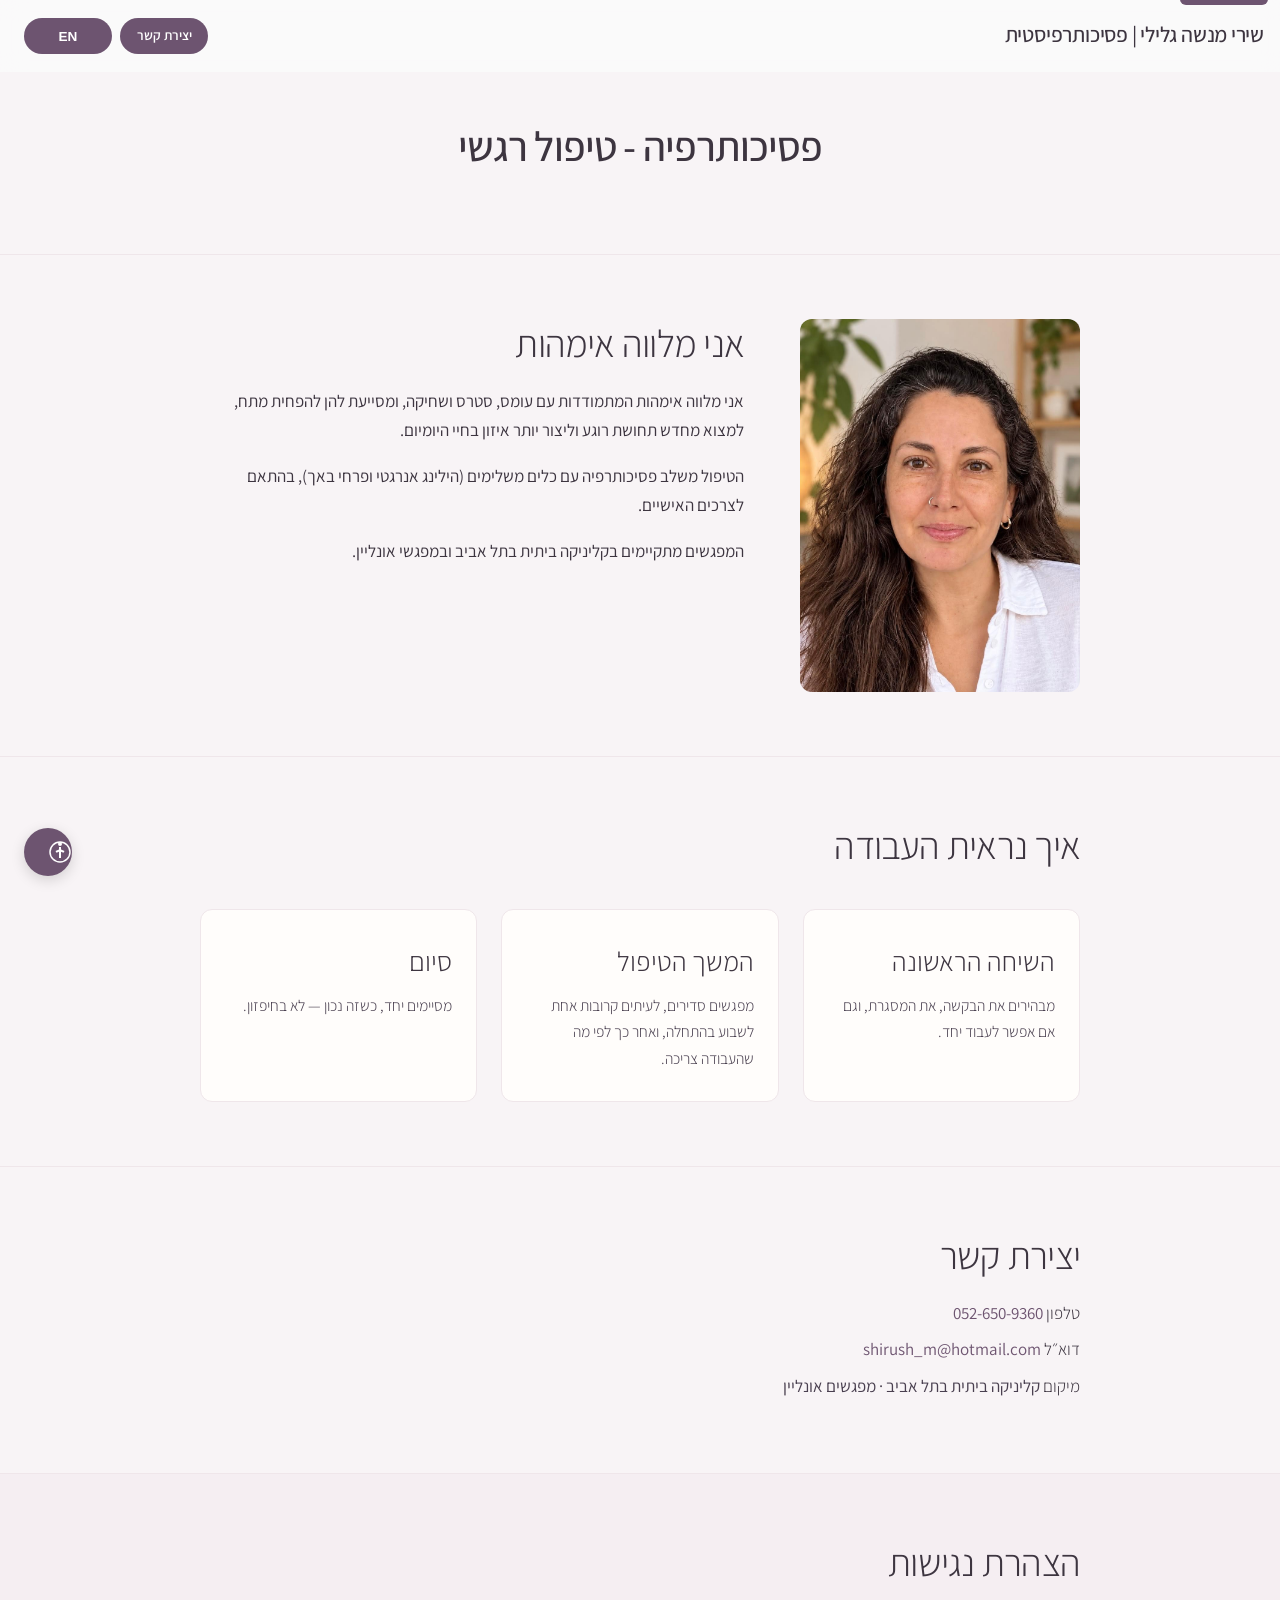
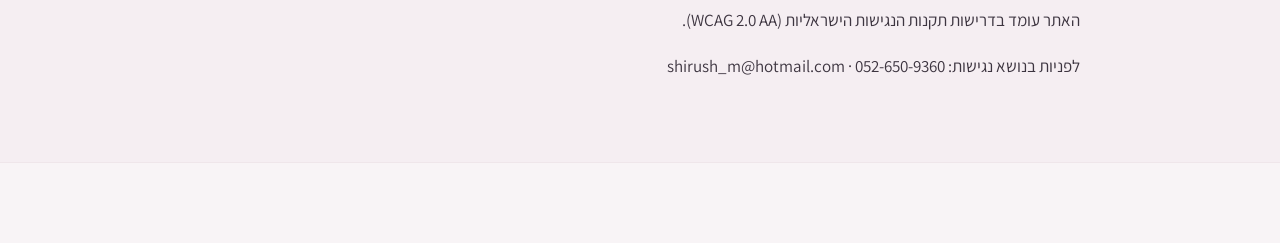
<file: index.html>
<!DOCTYPE html>
<html lang="he" dir="rtl">
<head>
  <meta charset="UTF-8" />
  <meta name="viewport" content="width=device-width, initial-scale=1" />
  <title>שירי מנשה גלילי — פסיכותרפיסטית</title>
  <meta name="description" content="שירי מנשה גלילי — פסיכותרפיסטית. ליווי אימהות בהתמודדות עם עומס, סטרס ושחיקה. קליניקה ביתית בתל אביב ומפגשים אונליין." />
  <link rel="preconnect" href="https://fonts.googleapis.com" />
  <link rel="preconnect" href="https://fonts.gstatic.com" crossorigin />
  <link href="https://fonts.googleapis.com/css2?family=Assistant:wght@300;400;500&family=Frank+Ruhl+Libre:wght@300;400;500&display=swap" rel="stylesheet" />
  <link rel="stylesheet" href="css/styles.css" />
</head>
<body>
  <div id="lang-announce" aria-live="polite" class="sr-only"></div>
  <a class="skip-link" href="#main">דלג לתוכן</a>
  <a class="a11y-fab" href="#accessibility" aria-label="הצהרת נגישות" title="הצהרת נגישות">
    <svg xmlns="http://www.w3.org/2000/svg" width="24" height="24" viewBox="0 0 24 24" fill="currentColor" aria-hidden="true">
      <path d="M12 2a2 2 0 1 1 0 4 2 2 0 0 1 0-4zm-1 5h2v2.5l3.5 1.5-1 1.8-2.5-1V18h-2v-6.2l-2.5 1-1-1.8L11 9.5V7z"/>
      <circle cx="12" cy="12" r="10" fill="none" stroke="currentColor" stroke-width="1.5"/>
    </svg>
  </a>

  <header class="site-header" role="banner">
    <div class="wrap header-inner">
      <a class="brand" href="#top">
        <span class="brand-name" data-i18n="brand">שירי מנשה גלילי | פסיכותרפיסטית</span>
      </a>
      <button class="lang-toggle" type="button" aria-label="החלף שפה">EN</button>
      <a class="lang-toggle" href="#contact" data-i18n="ctaContact">יצירת קשר</a>
    </div>
  </header>

  <main id="main" role="main">
    <!-- Hero -->
    <section id="top" class="hero">
      <div class="wrap">
        <h1 data-i18n="heroTitle">פסיכותרפיה - טיפול רגשי</h1>
      </div>
    </section>

    <!-- About -->
    <section id="about">
      <div class="wrap split">
        <img src="images/therapist.jpg" alt="שירי מנשה גלילי" />
        <div>
          <h2 class="section-title" data-i18n="aboutTitle">אני מלווה אימהות</h2>
          <p data-i18n="aboutP1">אני מלווה אימהות המתמודדות עם עומס, סטרס ושחיקה, ומסייעת להן להפחית מתח, למצוא מחדש תחושת רוגע וליצור יותר איזון בחיי היומיום.</p>
          <p data-i18n="aboutP2">הטיפול משלב פסיכותרפיה עם כלים משלימים (הילינג אנרגטי ופרחי באך), בהתאם לצרכים האישיים.</p>
          <p data-i18n="aboutP3">המפגשים מתקיימים בקליניקה ביתית בתל אביב ובמפגשי אונליין.</p>
        </div>
      </div>
    </section>

    <!-- Services -->
    <section id="services">
      <div class="wrap">
        <h2 class="section-title" data-i18n="svcTitle">איך נראית העבודה</h2>
        <div class="cards">
          <article class="card">
            <h3 data-i18n="svc1Title">השיחה הראשונה</h3>
            <p data-i18n="svc1Text">מבהירים את הבקשה, את המסגרת, וגם אם אפשר לעבוד יחד.</p>
          </article>
          <article class="card">
            <h3 data-i18n="svc2Title">המשך הטיפול</h3>
            <p data-i18n="svc2Text">מפגשים סדירים, לעיתים קרובות אחת לשבוע בהתחלה, ואחר כך לפי מה שהעבודה צריכה.</p>
          </article>
          <article class="card">
            <h3 data-i18n="svc3Title">סיום</h3>
            <p data-i18n="svc3Text">מסיימים יחד, כשזה נכון — לא בחיפזון.</p>
          </article>
        </div>
      </div>
    </section>

    <!-- Contact -->
    <section id="contact">
      <div class="wrap">
        <h2 class="section-title" data-i18n="contactTitle">יצירת קשר</h2>
        <p class="meta"><strong data-i18n="labelPhone">טלפון</strong> <a href="tel:0526509360">052-650-9360</a></p>
        <p class="meta"><strong data-i18n="labelEmail">דוא״ל</strong> <a href="mailto:shirush_m@hotmail.com">shirush_m@hotmail.com</a></p>
        <p class="meta"><strong data-i18n="labelLocation">מיקום</strong> <span data-i18n="locationText">קליניקה ביתית בתל אביב · מפגשים אונליין</span></p>
      </div>
    </section>

    <!-- Accessibility -->
    <section id="accessibility">
      <div class="wrap">
        <h2 class="section-title" data-i18n="a11yTitle">הצהרת נגישות</h2>
        <p data-i18n="a11yP1">האתר עומד בדרישות תקנות הנגישות הישראליות (WCAG 2.0 AA).</p>
        <p data-i18n="a11yP2">לפניות בנושא נגישות: <a href="tel:0526509360">052-650-9360</a> · <a href="mailto:shirush_m@hotmail.com">shirush_m@hotmail.com</a></p>
      </div>
    </section>
  </main>

  <footer class="site-footer" role="contentinfo"></footer>
  <script src="js/main.js"></script>
</body>
</html>
</file>
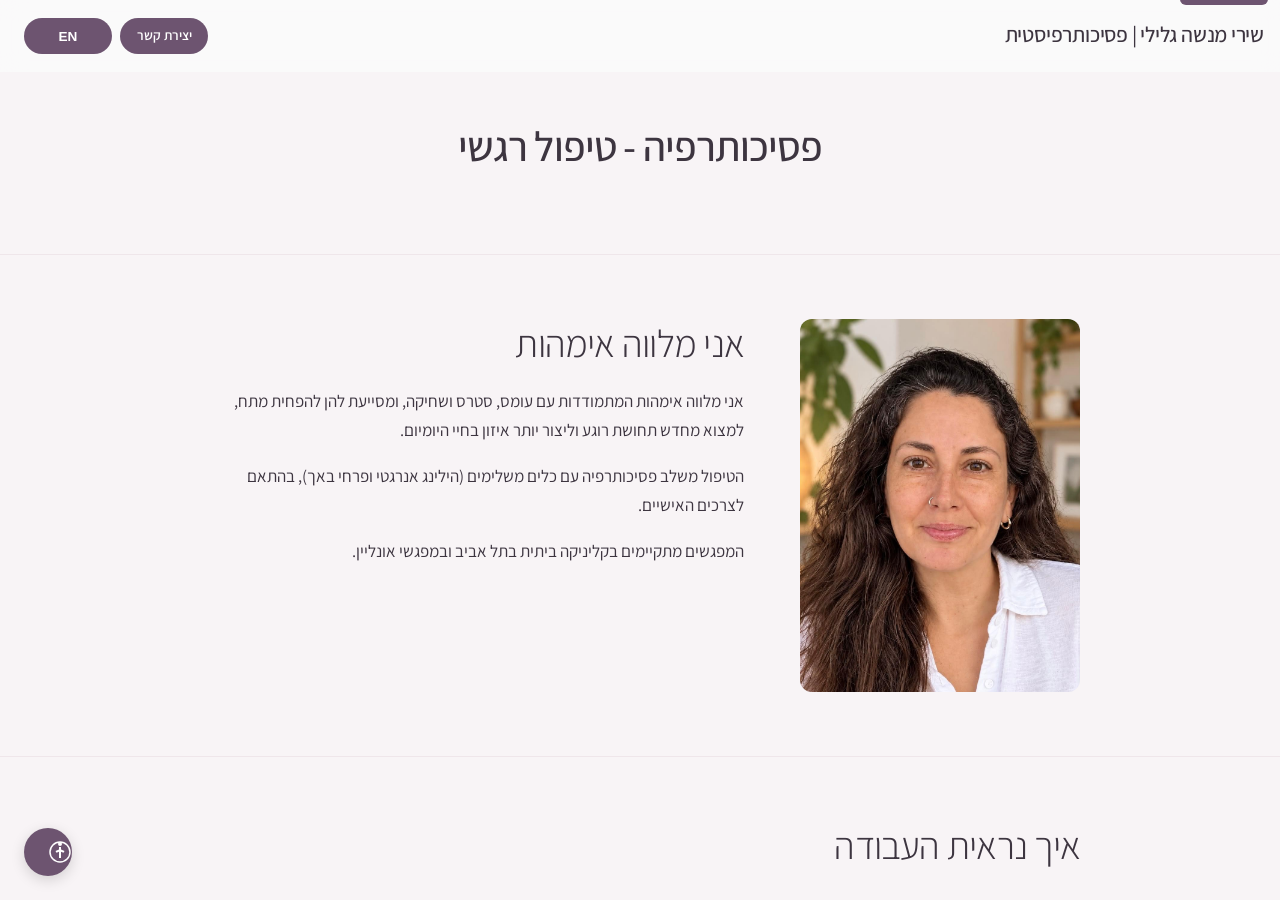
<file: about.html>
<!DOCTYPE html>
<html lang="he" dir="rtl">
<head>
  <meta charset="UTF-8" />
  <meta http-equiv="refresh" content="0;url=index.html" />
  <title>מעבר לאתר</title>
</head>
<body>
  <p>מעבר ל<a href="index.html">עמוד הראשי</a>...</p>
</body>
</html>
</file>
<file: css/styles.css>
:root {
  --bg: #f8f4f6;
  --surface: #fffdfb;
  --ink: #3d3540;
  --ink-soft: #4a4050;
  --muted: #5c5360;
  --line: #efe6ea;
  --accent: #6d5470;
  --accent-soft: #f5eef2;
  --radius: 12px;
  --sans: "Assistant", "Heebo", system-ui, sans-serif;
  --serif: "Assistant", "Heebo", system-ui, sans-serif;
}

*, *::before, *::after { box-sizing: border-box; }

html { scroll-behavior: smooth; }

body {
  margin: 0;
  font-family: var(--sans);
  font-size: 17px;
  line-height: 1.7;
  color: var(--ink);
  background: var(--bg);
}

img { max-width: 100%; display: block; }

a { color: var(--accent); text-decoration: none; }
a:hover { text-decoration: underline; }

.wrap {
  width: min(920px, calc(100% - 80px));
  margin: 0 auto;
  padding-left: 20px;
  padding-right: 20px;
}

/* Header */
.site-header {
  position: sticky;
  top: 0;
  z-index: 20;
  background: rgba(250,250,250,.92);
  backdrop-filter: blur(12px);
  border-bottom: none;
}

.header-inner {
  display: flex;
  align-items: center;
  justify-content: flex-start;
  height: 72px;
}

.brand {
  display: flex;
  align-items: center;
  gap: 12px;
  text-decoration: none;
  color: inherit;
}

.brand-name {
  font-family: var(--sans);
  font-size: 1.35rem;
  font-weight: 500;
  letter-spacing: -0.01em;
}

.nav {
  display: flex;
  gap: 28px;
}

.nav a {
  color: var(--ink-soft);
  font-size: .95rem;
  text-decoration: none;
}

.nav a:hover { color: var(--ink); }

.menu-btn { display: none; }

/* Sections */
section {
  padding: 64px 0;
  scroll-margin-top: 80px;
}

section + section { border-top: 1px solid var(--line); }

.kicker {
  font-size: .8rem;
  letter-spacing: .12em;
  text-transform: uppercase;
  color: var(--accent);
  margin: 0 0 12px;
  font-weight: 300;
}

h1, h2, .section-title {
  font-family: var(--sans);
  font-weight: 300;
  letter-spacing: -0.02em;
  line-height: 1.25;
  margin: 0 0 20px;
}

h1 { font-size: clamp(2.4rem, 5vw, 3.4rem); }
h2, .section-title { font-size: clamp(1.8rem, 3.5vw, 2.4rem); }
h3 { font-size: 1.7rem; margin: 0 0 8px; }

.lede, .section-intro {
  font-size: 1.7rem;
  color: var(--ink-soft);
  max-width: 58ch;
  margin: 0 0 28px;
}

/* Hero */
.hero {
  padding: 48px 0 40px;
  text-align: center;
}

.hero .wrap { max-width: 680px; }

.hero-actions {
  display: flex;
  gap: 12px;
  justify-content: flex-start;
  margin-top: 32px;
}

.btn {
  display: inline-block;
  padding: 12px 22px;
  border-radius: 999px;
  font-weight: 300;
  text-decoration: none;
  font-size: .95rem;
}

.btn-primary {
  background: var(--accent);
  color: #fff;
}

.btn-primary:hover { background: #4a3d66; text-decoration: none; }

.btn-ghost {
  border: 1px solid var(--line);
  color: var(--ink);
  background: transparent;
}

.btn-ghost:hover { background: var(--accent-soft); text-decoration: none; }

/* About */
.split {
  display: grid;
  grid-template-columns: 280px 1fr;
  gap: 56px;
  align-items: start;
}

.split img {
  border-radius: var(--radius);
  width: 100%;
  aspect-ratio: 3/4;
  object-fit: cover;
}

/* Cards */
.cards {
  display: grid;
  grid-template-columns: repeat(3, 1fr);
  gap: 24px;
  margin-top: 40px;
}

.card {
  background: var(--surface);
  border: 1px solid var(--line);
  border-radius: var(--radius);
  padding: 28px 24px;
}

.card p { margin: 0; color: var(--ink-soft); font-size: .98rem; }

/* Contact */
.contact-grid {
  display: grid;
  grid-template-columns: 1fr 1fr;
  gap: 64px;
  align-items: start;
}

.meta { margin: 8px 0; color: var(--ink-soft); }
.meta strong { color: var(--ink); font-weight: 300; }

.form {
  display: flex;
  flex-direction: column;
  gap: 16px;
}

.form label { display: flex; flex-direction: column; gap: 6px; font-size: .9rem; color: var(--ink-soft); }

.form input, .form textarea {
  padding: 12px 14px;
  border: 1px solid var(--line);
  border-radius: 8px;
  font: inherit;
  background: #ffffff;
}

.form textarea { min-height: 120px; resize: vertical; }

.note { font-size: .85rem; color: var(--muted); margin: 0; }

/* Accessibility */
#accessibility { background: var(--accent-soft); }

/* Footer */
.site-footer {
  border-top: 1px solid var(--line);
  padding: 40px 0;
  font-size: .9rem;
  color: var(--muted);
}

.footer-grid {
  display: flex;
  justify-content: flex-start;
  align-items: center;
}

/* Skip link & focus */
.skip-link {
  position: absolute;
  top: -40px;
  right: 12px;
  background: var(--accent);
  color: #fff;
  padding: 8px 14px;
  z-index: 100;
  border-radius: 6px;
}
.skip-link:focus { top: 12px; }

:focus-visible {
  outline: 2px solid var(--accent);
  outline-offset: 3px;
}

/* Floating a11y */
.a11y-fab {
  position: fixed;
  bottom: 24px;
  left: 24px;
  z-index: 40;
  width: 48px;
  height: 48px;
  border-radius: 50%;
  background: var(--accent);
  color: #fff;
  display: flex;
  align-items: center;
  justify-content: flex-start;
  box-shadow: 0 4px 14px rgba(0,0,0,.15);
}
.a11y-fab:hover { transform: scale(1.06); }

/* Reduced motion */
@media (prefers-reduced-motion: reduce) {
  html { scroll-behavior: auto; }
  * { transition: none !important; }
}

/* Mobile */
@media (max-width: 760px) {
  .nav { display: none; }
  .nav.open {
    display: flex;
    flex-direction: column;
    position: absolute;
    top: 72px;
    left: 0; right: 0;
    background: var(--bg);
    padding: 20px 24px;
    border-bottom: none;
    gap: 16px;
  }
  .menu-btn {
    display: block;
    background: none;
    border: 0;
    font-size: 1.4rem;
    cursor: pointer;
  }
  .split, .cards, .contact-grid, .footer-grid {
    grid-template-columns: 1fr;
    gap: 32px;
  }
  .split img { max-width: 240px; }
  section { padding: 72px 0; }
  .hero { padding: 80px 0 60px; }
}

.lang-toggle {
  position: absolute;
  top: 20px;
  left: 20px;
  background: transparent;
  border: 1px solid var(--line);
  border-radius: 999px;
  padding: 6px 12px;
  font-size: .85rem;
  font-weight: 300;
  color: var(--ink-soft);
  cursor: pointer;
}
.lang-toggle:hover { background: var(--accent-soft); }

/* Keep hero title on one line */
.hero h1 {
  font-weight: 600;
  white-space: nowrap;
  display: inline-block;
  padding-bottom: 8px;
  margin-bottom: 28px;
  font-weight: 500;
  font-size: clamp(1.8rem, 4vw, 2.6rem);
}


.site-header .wrap {
  display: flex;
  justify-content: flex-end;
  direction: ltr; /* force physical right */
}
.site-header .brand {
  direction: rtl;
  margin-right: 0;
  margin-left: auto;
}

.lang-toggle {
  position: static;
  margin-left: 8px;
}
.header-inner {
  position: relative;
}



.lang-toggle,
a.lang-toggle {
  min-width: 88px;
  height: 36px;
  padding: 0 14px;
  display: inline-flex;
  align-items: center;
  justify-content: center;
  font-size: .85rem;
  box-sizing: border-box;
}


/* Top-left buttons: language + contact */
.lang-toggle,
a.lang-toggle {
  position: fixed;
  top: 18px;
  z-index: 60;
  min-width: 88px;
  height: 36px;
  padding: 0 14px;
  display: inline-flex;
  align-items: center;
  justify-content: center;
  font-size: .85rem;
  font-weight: 600;
  background: var(--accent);
  color: #fff;
  border: none;
  border-radius: 999px;
  text-decoration: none;
  box-sizing: border-box;
}
.lang-toggle { left: 16px; }
a.lang-toggle { left: 112px; }
.lang-toggle:hover,
a.lang-toggle:hover { background: #9a7694; }

/* About section flips when English */
#about .split.ltr-layout {
  direction: ltr;
}
#about .split.ltr-layout > div {
  direction: ltr;
  text-align: left;
}

/* Shift content to the left when English */


body.lang-en .cards {
  direction: ltr;
}
body.lang-en .contact-grid,
body.lang-en #contact .wrap {
  direction: ltr;
  text-align: left;
}

/* Keep main title centered in both languages */
.hero,
body.lang-en .hero {
  text-align: center;
}
.hero h1 {
  margin-left: auto;
  margin-right: auto;
}


/* Force main title to stay centered */
.hero {
  text-align: center !important;
}
.hero h1 {
  display: block;
  width: fit-content;
  margin-left: auto !important;
  margin-right: auto !important;
  text-align: center;
}
body.lang-en .hero,
body.lang-en .hero h1 {
  text-align: center !important;
}


/* English: same margins, title stays centered */
body.lang-en .wrap {
  width: min(920px, calc(100% - 80px));
  margin: 0 auto;
  padding-left: 20px;
  padding-right: 20px;
}
body.lang-en .hero {
  text-align: center !important;
}
body.lang-en .hero h1 {
  margin-left: auto !important;
  margin-right: auto !important;
  text-align: center !important;
}


/* Name and title flush to the right corner */
.site-header .wrap {
  width: 100%;
  padding-left: 0;
  padding-right: 16px;
  margin: 0;
  max-width: none;
}
.site-header .brand {
  margin-right: 0;
}


/* Force name + title to the right corner of the page */
.site-header {
  position: relative;
}
.site-header .wrap {
  width: 100%;
  padding: 0;
  margin: 0;
  max-width: none;
  display: block;
}
.site-header .brand {
  position: absolute;
  top: 18px;
  right: 20px;
  left: auto;
  margin: 0;
}


/* Keep name + title on the right in English as well */
body.lang-en .site-header .brand {
  position: absolute;
  top: 18px;
  right: 20px;
  left: auto;
  margin: 0;
  direction: rtl;
}

/* FINAL: name and title always on the right */
.site-header .brand,
body.lang-en .site-header .brand {
  position: fixed !important;
  top: 16px !important;
  right: 16px !important;
  left: auto !important;
  margin: 0 !important;
  z-index: 100;
}

/* Clean underline only under the main title */
.hero h1 {
  /* removed */
  padding-bottom: 10px;
  margin-bottom: 32px;
}


/* Remove any possible purple line artifacts */
.site-header,
.site-header .brand,
.brand-name,
.hero h1 {
  border: none !important;
  outline: none;
  text-decoration: none !important;
  box-shadow: none;
}
.site-header {
  border-bottom: none !important;
}


/* Force clean brand - no lines */
.site-header {
  border: none !important;
  box-shadow: none !important;
}
.site-header .brand,
.site-header .brand-name,
.site-header a {
  border: none !important;
  text-decoration: none !important;
  outline: none !important;
  box-shadow: none !important;
  background: transparent !important;
}


/* Therapy steps: not bold */
.card h3,
.card p {
  font-weight: 300 !important;
}


/* Force language and contact buttons identical */
.lang-toggle,
a.lang-toggle {
  background: var(--accent) !important;
  color: #fff !important;
  border: none !important;
}
.lang-toggle:hover,
a.lang-toggle:hover {
  background: #9a7694 !important;
}


/* English: keep sections aligned to the right */
body.lang-en section,
body.lang-en .wrap,
body.lang-en .split,
body.lang-en .cards,
body.lang-en #contact .wrap {
  direction: rtl;
  text-align: right;
}
body.lang-en #about .split.ltr-layout {
  direction: ltr;
}
body.lang-en #about .split.ltr-layout > div {
  direction: ltr;
  text-align: left;
}


/* English: align sections to the left */
body.lang-en section,
body.lang-en .wrap,
body.lang-en .split,
body.lang-en .cards,
body.lang-en #contact .wrap,
body.lang-en #services,
body.lang-en #accessibility {
  direction: ltr !important;
  text-align: left !important;
}

/* Stronger focus for interactive elements */
.lang-toggle:focus-visible,
a.lang-toggle:focus-visible,
.a11y-fab:focus-visible,
button:focus-visible,
a:focus-visible {
  outline: 3px solid #4a3d66 !important;
  outline-offset: 3px;
}

.sr-only {
  position: absolute;
  width: 1px;
  height: 1px;
  padding: 0;
  margin: -1px;
  overflow: hidden;
  clip: rect(0,0,0,0);
  border: 0;
}
</file>
